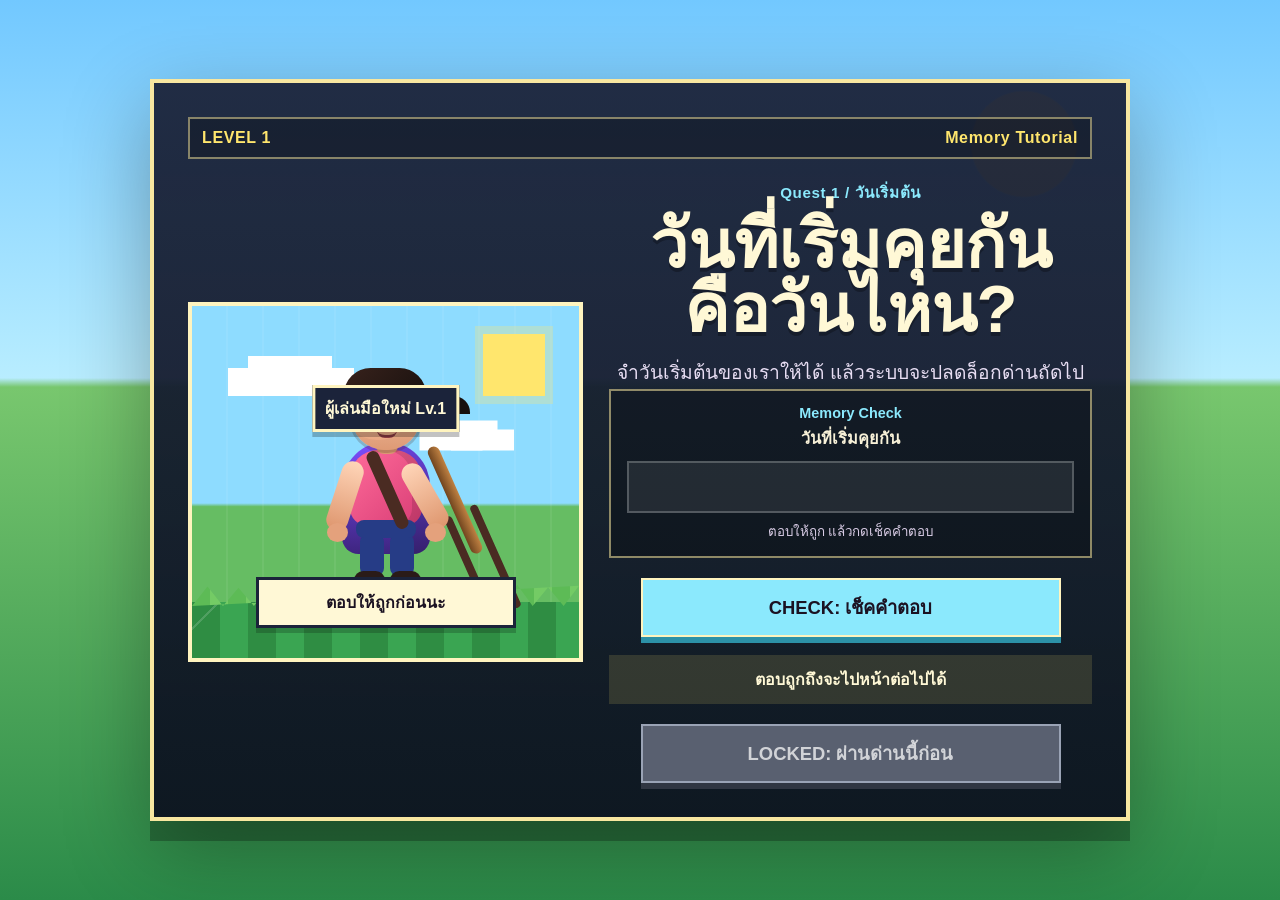
<file: index.html>
<!DOCTYPE html>
<html lang="th">
<head>
  <meta charset="UTF-8">
  <meta name="viewport" content="width=device-width, initial-scale=1.0">
  <title>Level 1</title>
  <link rel="stylesheet" href="./styles.css">
</head>
<body class="game-body meadow">
  <div class="hearts" id="hearts"></div>
  <main class="game-stage">
    <section class="game-panel tutorial-panel">
      <div class="hud-line">
        <span>LEVEL 1</span>
        <span>Memory Tutorial</span>
      </div>
      <div class="level-layout">
        <div class="pixel-scene meadow-scene">
          <div class="sun"></div>
          <div class="cloud c1"></div>
          <div class="cloud c2"></div>
          <div class="hero-name">ผู้เล่นมือใหม่ Lv.1</div>
          <button class="real-hero" type="button" aria-label="ตัวละครผู้เล่น">
            <span class="hero-cape"></span><span class="hero-neck"></span><span class="hero-face"></span><span class="hero-hair"></span><span class="hero-ear left"></span><span class="hero-ear right"></span><span class="hero-eye left"></span><span class="hero-eye right"></span><span class="hero-brow left"></span><span class="hero-brow right"></span><span class="hero-nose"></span><span class="hero-mouth"></span><span class="hero-blush left"></span><span class="hero-blush right"></span><span class="hero-shirt"></span><span class="hero-strap"></span><span class="hero-arm left"></span><span class="hero-arm right"></span><span class="hero-hand left"></span><span class="hero-hand right"></span><span class="hero-pants"></span><span class="hero-leg left"></span><span class="hero-leg right"></span><span class="hero-boot left"></span><span class="hero-boot right"></span><span class="hero-sword"></span><span class="hero-spark one"></span><span class="hero-spark two"></span>
          </button>
          <div class="hero-shadow"></div>
          <div class="speech-bubble">ตอบให้ถูกก่อนนะ</div>
        </div>
        <div class="game-copy">
          <p class="eyebrow">Quest 1 / วันเริ่มต้น</p>
          <h1 class="title">วันที่เริ่มคุยกันคือวันไหน?</h1>
          <p class="subtitle">จำวันเริ่มต้นของเราให้ได้ แล้วระบบจะปลดล็อกด่านถัดไป</p>
          <label class="quiz-card single-quiz" data-answer="25/04/2569|25/04/69|25/4/2569|25/4/69">
            <span>Memory Check</span>
            <strong>วันที่เริ่มคุยกัน</strong>
            <input class="quiz-input" id="levelAnswer" type="text" placeholder="">
            <small class="quiz-feedback" id="levelFeedback">ตอบให้ถูก แล้วกดเช็คคำตอบ</small>
          </label>
          <button class="game-next big-next check-quiz" id="checkAnswer" type="button">CHECK: เช็คคำตอบ</button>
          <p class="game-caption" id="missionStatus">ตอบถูกถึงจะไปหน้าต่อไปได้</p>
          <a class="game-next big-next locked" id="nextLink" href="./page2.html" aria-disabled="true">LOCKED: ผ่านด่านนี้ก่อน</a>
        </div>
      </div>
    </section>
  </main>
  <script src="./script.js"></script>
</body>
</html>
</file>
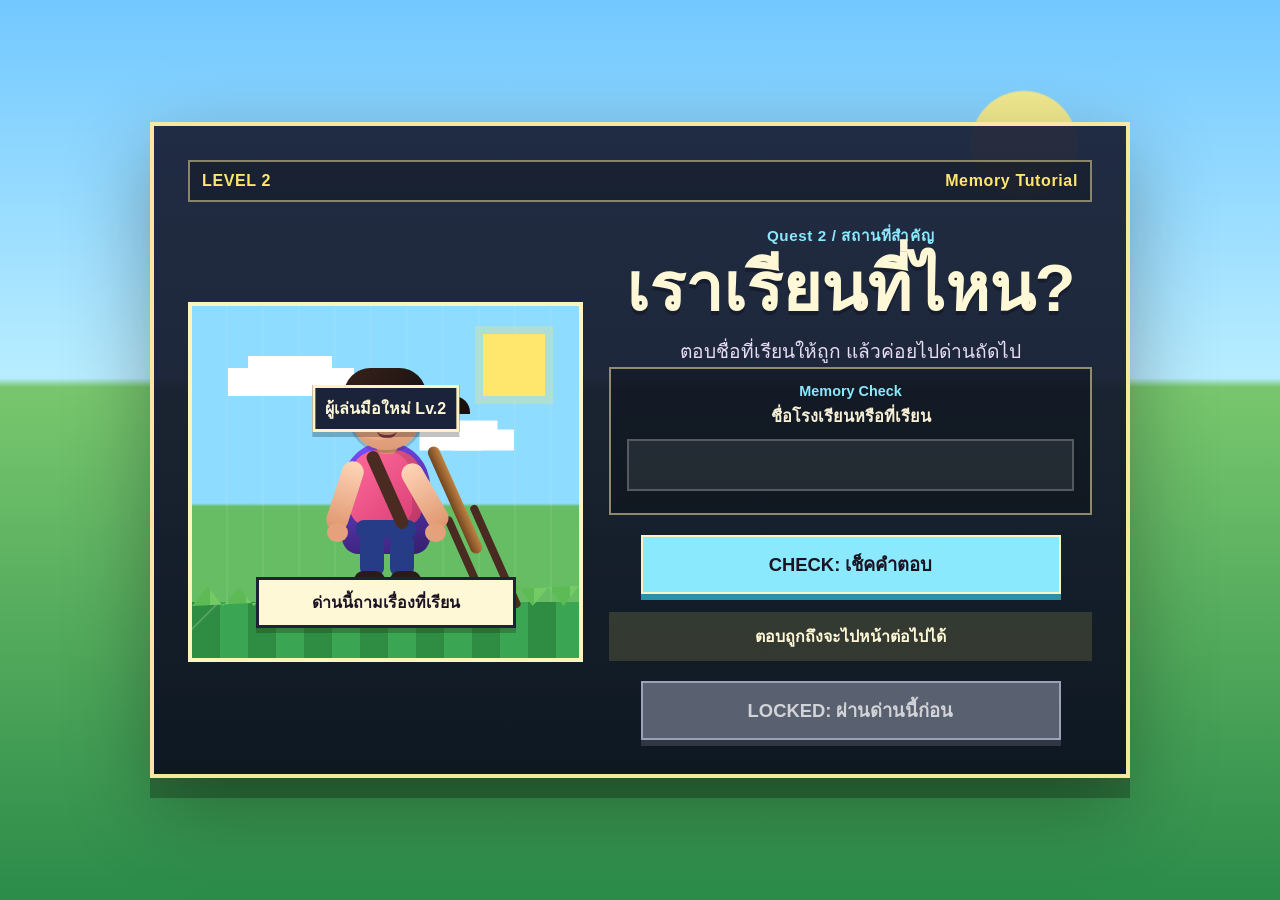
<file: page2.html>
<!DOCTYPE html>
<html lang="th">
<head>
  <meta charset="UTF-8">
  <meta name="viewport" content="width=device-width, initial-scale=1.0">
  <title>Level 2</title>
  <link rel="stylesheet" href="./styles.css">
</head>
<body class="game-body meadow">
  <div class="hearts" id="hearts"></div>
  <main class="game-stage">
    <section class="game-panel tutorial-panel">
      <div class="hud-line">
        <span>LEVEL 2</span>
        <span>Memory Tutorial</span>
      </div>
      <div class="level-layout">
        <div class="pixel-scene meadow-scene">
          <div class="sun"></div>
          <div class="cloud c1"></div>
          <div class="cloud c2"></div>
          <div class="hero-name">ผู้เล่นมือใหม่ Lv.2</div>
          <button class="real-hero" type="button" aria-label="ตัวละครผู้เล่น">
            <span class="hero-cape"></span><span class="hero-neck"></span><span class="hero-face"></span><span class="hero-hair"></span><span class="hero-ear left"></span><span class="hero-ear right"></span><span class="hero-eye left"></span><span class="hero-eye right"></span><span class="hero-brow left"></span><span class="hero-brow right"></span><span class="hero-nose"></span><span class="hero-mouth"></span><span class="hero-blush left"></span><span class="hero-blush right"></span><span class="hero-shirt"></span><span class="hero-strap"></span><span class="hero-arm left"></span><span class="hero-arm right"></span><span class="hero-hand left"></span><span class="hero-hand right"></span><span class="hero-pants"></span><span class="hero-leg left"></span><span class="hero-leg right"></span><span class="hero-boot left"></span><span class="hero-boot right"></span><span class="hero-sword"></span><span class="hero-spark one"></span><span class="hero-spark two"></span>
          </button>
          <div class="hero-shadow"></div>
          <div class="speech-bubble">ด่านนี้ถามเรื่องที่เรียน</div>
        </div>
        <div class="game-copy">
          <p class="eyebrow">Quest 2 / สถานที่สำคัญ</p>
          <h1 class="title">เราเรียนที่ไหน?</h1>
          <p class="subtitle">ตอบชื่อที่เรียนให้ถูก แล้วค่อยไปด่านถัดไป</p>
          <label class="quiz-card single-quiz" data-answer="มารีย์วิทยา|โรงเรียนมารีย์วิทยา|mariewittaya|marie">
            <span>Memory Check</span>
            <strong>ชื่อโรงเรียนหรือที่เรียน</strong>
            <input class="quiz-input" id="levelAnswer" type="text" placeholder="">
            <small class="quiz-feedback" id="levelFeedback"></small>
          </label>
          <button class="game-next big-next check-quiz" id="checkAnswer" type="button">CHECK: เช็คคำตอบ</button>
          <p class="game-caption" id="missionStatus">ตอบถูกถึงจะไปหน้าต่อไปได้</p>
          <a class="game-next big-next locked" id="nextLink" href="./page3.html" aria-disabled="true">LOCKED: ผ่านด่านนี้ก่อน</a>
        </div>
      </div>
    </section>
  </main>
  <script src="./quiz-level.js"></script>
</body>
</html>
</file>
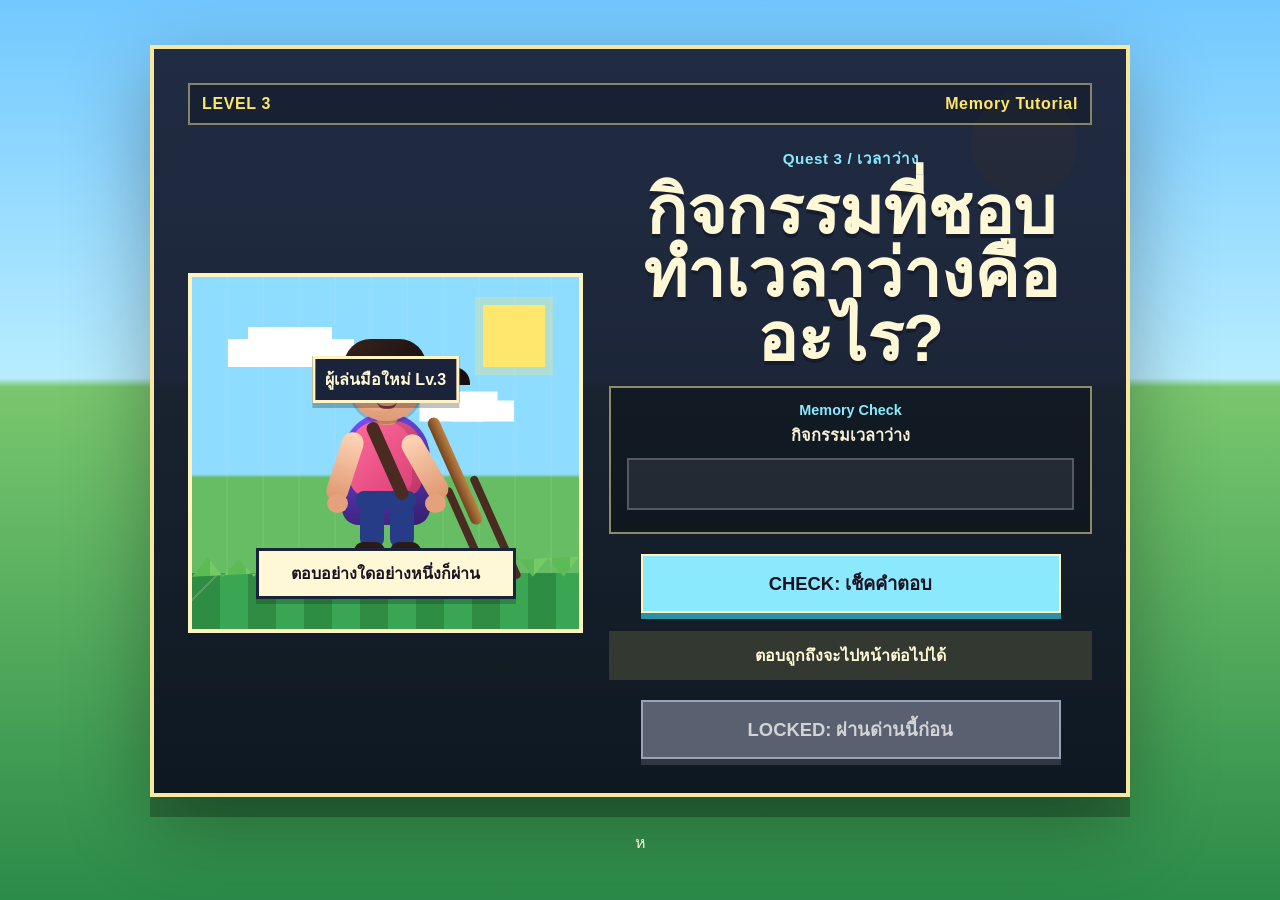
<file: page3.html>
<!DOCTYPE html>
<html lang="th">
<head>
  <meta charset="UTF-8">
  <meta name="viewport" content="width=device-width, initial-scale=1.0">
  <title>Level 3</title>
  <link rel="stylesheet" href="./styles.css">
</head>
<body class="game-body meadow">
  <div class="hearts" id="hearts"></div>
  <main class="game-stage">
    <section class="game-panel tutorial-panel">
      <div class="hud-line">
        <span>LEVEL 3</span>
        <span>Memory Tutorial</span>
      </div>
      <div class="level-layout">
        <div class="pixel-scene meadow-scene">
          <div class="sun"></div>
          <div class="cloud c1"></div>
          <div class="cloud c2"></div>
          <div class="hero-name">ผู้เล่นมือใหม่ Lv.3</div>
          <button class="real-hero" type="button" aria-label="ตัวละครผู้เล่น">
            <span class="hero-cape"></span><span class="hero-neck"></span><span class="hero-face"></span><span class="hero-hair"></span><span class="hero-ear left"></span><span class="hero-ear right"></span><span class="hero-eye left"></span><span class="hero-eye right"></span><span class="hero-brow left"></span><span class="hero-brow right"></span><span class="hero-nose"></span><span class="hero-mouth"></span><span class="hero-blush left"></span><span class="hero-blush right"></span><span class="hero-shirt"></span><span class="hero-strap"></span><span class="hero-arm left"></span><span class="hero-arm right"></span><span class="hero-hand left"></span><span class="hero-hand right"></span><span class="hero-pants"></span><span class="hero-leg left"></span><span class="hero-leg right"></span><span class="hero-boot left"></span><span class="hero-boot right"></span><span class="hero-sword"></span><span class="hero-spark one"></span><span class="hero-spark two"></span>
          </button>
          <div class="hero-shadow"></div>
          <div class="speech-bubble">ตอบอย่างใดอย่างหนึ่งก็ผ่าน</div>
        </div>
        <div class="game-copy">
          <p class="eyebrow">Quest 3 / เวลาว่าง</p>
          <h1 class="title">กิจกรรมที่ชอบทำเวลาว่างคืออะไร?</h1>
          <p class="subtitle"></p>
          <label class="quiz-card single-quiz" data-answer="อ่านหนังสือ|เล่นเกม|อ่านหนังสือกับเล่นเกม|เล่นเกมกับอ่านหนังสือ|อ่านหนังสือเล่นเกม">
            <span>Memory Check</span>
            <strong>กิจกรรมเวลาว่าง</strong>
            <input class="quiz-input" id="levelAnswer" type="text" placeholder="">
            <small class="quiz-feedback" id="levelFeedback"></small>
          </label>
          <button class="game-next big-next check-quiz" id="checkAnswer" type="button">CHECK: เช็คคำตอบ</button>
          <p class="game-caption" id="missionStatus">ตอบถูกถึงจะไปหน้าต่อไปได้</p>
          <a class="game-next big-next locked" id="nextLink" href="./page4.html" aria-disabled="true">LOCKED: ผ่านด่านนี้ก่อน</a>
        </div>
      </div>
    </section>ห
  </main>
  <script src="./quiz-level.js"></script>
</body>
</html>
</file>
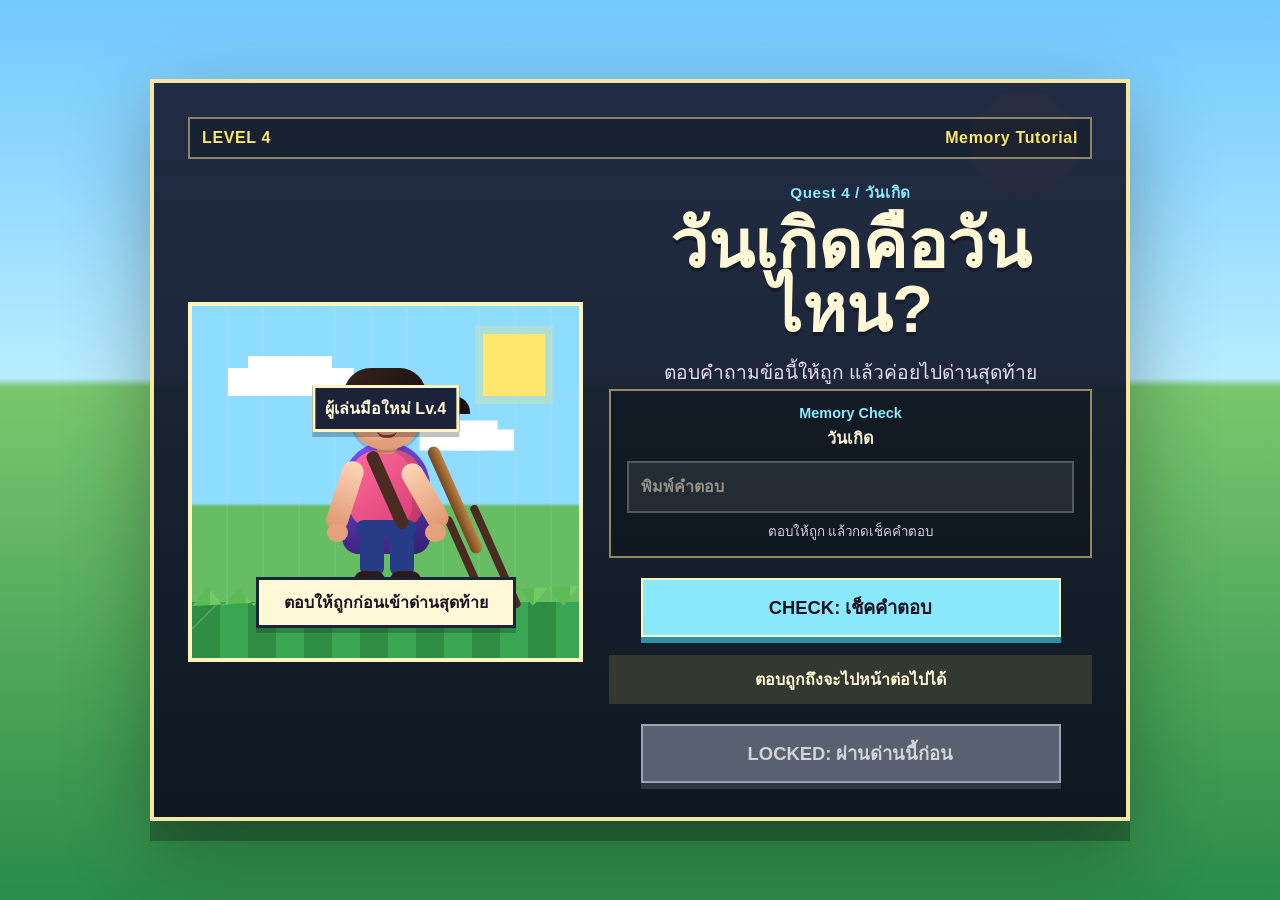
<file: page4.html>
<!DOCTYPE html>
<html lang="th">
<head>
  <meta charset="UTF-8">
  <meta name="viewport" content="width=device-width, initial-scale=1.0">
  <title>Level 4</title>
  <link rel="stylesheet" href="./styles.css">
</head>
<body class="game-body meadow">
  <div class="hearts" id="hearts"></div>
  <main class="game-stage">
    <section class="game-panel tutorial-panel">
      <div class="hud-line">
        <span>LEVEL 4</span>
        <span>Memory Tutorial</span>
      </div>
      <div class="level-layout">
        <div class="pixel-scene meadow-scene">
          <div class="sun"></div>
          <div class="cloud c1"></div>
          <div class="cloud c2"></div>
          <div class="hero-name">ผู้เล่นมือใหม่ Lv.4</div>
          <button class="real-hero" type="button" aria-label="ตัวละครผู้เล่น">
            <span class="hero-cape"></span><span class="hero-neck"></span><span class="hero-face"></span><span class="hero-hair"></span><span class="hero-ear left"></span><span class="hero-ear right"></span><span class="hero-eye left"></span><span class="hero-eye right"></span><span class="hero-brow left"></span><span class="hero-brow right"></span><span class="hero-nose"></span><span class="hero-mouth"></span><span class="hero-blush left"></span><span class="hero-blush right"></span><span class="hero-shirt"></span><span class="hero-strap"></span><span class="hero-arm left"></span><span class="hero-arm right"></span><span class="hero-hand left"></span><span class="hero-hand right"></span><span class="hero-pants"></span><span class="hero-leg left"></span><span class="hero-leg right"></span><span class="hero-boot left"></span><span class="hero-boot right"></span><span class="hero-sword"></span><span class="hero-spark one"></span><span class="hero-spark two"></span>
          </button>
          <div class="hero-shadow"></div>
          <div class="speech-bubble">ตอบให้ถูกก่อนเข้าด่านสุดท้าย</div>
        </div>
        <div class="game-copy">
          <p class="eyebrow">Quest 4 / วันเกิด</p>
          <h1 class="title">วันเกิดคือวันไหน?</h1>
          <p class="subtitle">ตอบคำถามข้อนี้ให้ถูก แล้วค่อยไปด่านสุดท้าย</p>
          <label class="quiz-card single-quiz" data-answer="11/08/2551|11/08/51|11/8/2551|11/8/51|11/08/2008|11/8/2008|11 08 2551|11 8 2551">
            <span>Memory Check</span>
            <strong>วันเกิด</strong>
            <input class="quiz-input" id="levelAnswer" type="text" placeholder="พิมพ์คำตอบ">
            <small class="quiz-feedback" id="levelFeedback">ตอบให้ถูก แล้วกดเช็คคำตอบ</small>
          </label>
          <button class="game-next big-next check-quiz" id="checkAnswer" type="button">CHECK: เช็คคำตอบ</button>
          <p class="game-caption" id="missionStatus">ตอบถูกถึงจะไปหน้าต่อไปได้</p>
          <a class="game-next big-next locked" id="nextLink" href="./page5.html" aria-disabled="true">LOCKED: ผ่านด่านนี้ก่อน</a>
        </div>
      </div>
    </section>
  </main>
  <script src="./quiz-level.js"></script>
</body>
</html>
</file>
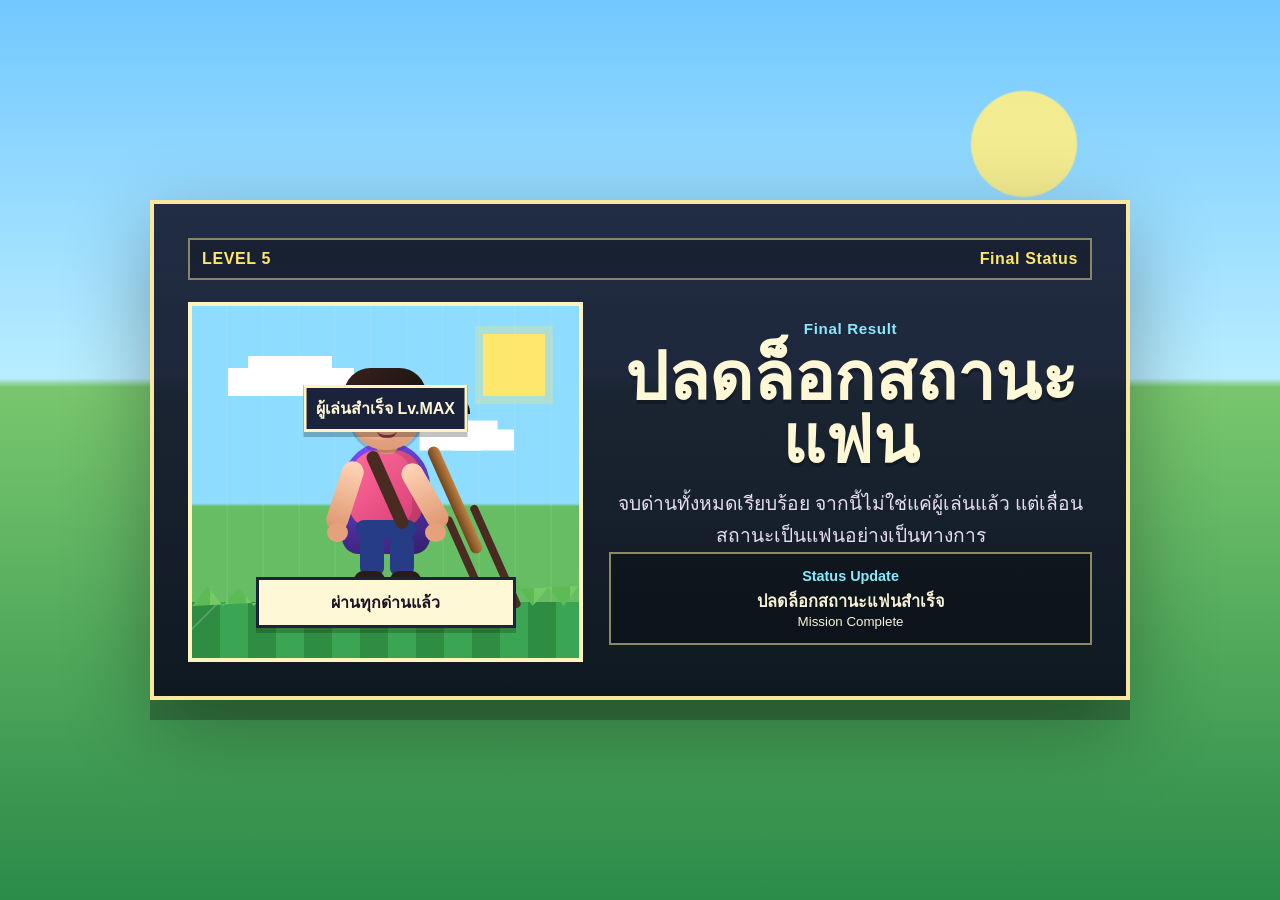
<file: page5.html>
<!DOCTYPE html>
<html lang="th">
<head>
  <meta charset="UTF-8">
  <meta name="viewport" content="width=device-width, initial-scale=1.0">
  <title>Level 5</title>
  <link rel="stylesheet" href="./styles.css">
</head>
<body class="game-body meadow">
  <div class="hearts" id="hearts"></div>
  <main class="game-stage">
    <section class="game-panel tutorial-panel">
      <div class="hud-line">
        <span>LEVEL 5</span>
        <span>Final Status</span>
      </div>
      <div class="level-layout">
        <div class="pixel-scene meadow-scene">
          <div class="sun"></div>
          <div class="cloud c1"></div>
          <div class="cloud c2"></div>
          <div class="hero-name">ผู้เล่นสำเร็จ Lv.MAX</div>
          <button class="real-hero" type="button" aria-label="ตัวละครผู้เล่น">
            <span class="hero-cape"></span><span class="hero-neck"></span><span class="hero-face"></span><span class="hero-hair"></span><span class="hero-ear left"></span><span class="hero-ear right"></span><span class="hero-eye left"></span><span class="hero-eye right"></span><span class="hero-brow left"></span><span class="hero-brow right"></span><span class="hero-nose"></span><span class="hero-mouth"></span><span class="hero-blush left"></span><span class="hero-blush right"></span><span class="hero-shirt"></span><span class="hero-strap"></span><span class="hero-arm left"></span><span class="hero-arm right"></span><span class="hero-hand left"></span><span class="hero-hand right"></span><span class="hero-pants"></span><span class="hero-leg left"></span><span class="hero-leg right"></span><span class="hero-boot left"></span><span class="hero-boot right"></span><span class="hero-sword"></span><span class="hero-spark one"></span><span class="hero-spark two"></span>
          </button>
          <div class="hero-shadow"></div>
          <div class="speech-bubble">ผ่านทุกด่านแล้ว</div>
        </div>
        <div class="game-copy">
          <p class="eyebrow">Final Result</p>
          <h1 class="title">ปลดล็อกสถานะแฟน</h1>
          <p class="subtitle">จบด่านทั้งหมดเรียบร้อย จากนี้ไม่ใช่แค่ผู้เล่นแล้ว แต่เลื่อนสถานะเป็นแฟนอย่างเป็นทางการ</p>
          <div class="quiz-card final-status-card">
            <span>Status Update</span>
            <strong>ปลดล็อกสถานะแฟนสำเร็จ</strong>
            <small>Mission Complete</small>
          </div>
        </div>
      </div>
    </section>
  </main>
  <script src="./end-page.js"></script>
</body>
</html>
</file>
<file: styles.css>
﻿:root {
  --bg-top: #ffe4ec;
  --bg-bottom: #f7c4d5;
  --panel: rgba(255, 252, 246, 0.86);
  --panel-border: rgba(255, 255, 255, 0.75);
  --text: #3f2130;
  --muted: #7f5064;
  --yes: #ff4f87;
  --no: #ffffff;
  --no-text: #8c5970;
}

* {
  box-sizing: border-box;
}

html, body {
  margin: 0;
  min-height: 100%;
}




body {
  position: relative;
  overflow: hidden;
  font-family: "Comic Sans MS", "Trebuchet MS", "Segoe UI", sans-serif;
  color: var(--text);
  background:
    radial-gradient(circle at 15% 20%, rgba(255, 255, 255, 0.5) 0, rgba(255, 255, 255, 0.08) 20%, transparent 21%),
    radial-gradient(circle at 85% 30%, rgba(255, 255, 255, 0.45) 0, rgba(255, 255, 255, 0.08) 16%, transparent 17%),
    radial-gradient(circle at 30% 80%, rgba(255, 255, 255, 0.35) 0, rgba(255, 255, 255, 0.07) 18%, transparent 19%),
    linear-gradient(180deg, var(--bg-top), var(--bg-bottom));
}



.matrix-bg {
  position: fixed;
  inset: 0;
  z-index: 0;
  width: 100%;
  height: 100%;
  background: #0b0014;
  pointer-events: none;
}
.stage {
  position: relative;
  min-height: 100vh;
  display: grid;
  place-items: center;
  padding: 24px;
}

.card {
  position: relative;
  z-index: 2;
  width: min(92vw, 760px);
  padding: 32px 28px 30px;
  border: 1px solid var(--panel-border);
  border-radius: 20px 26px 22px 18px;
  background: var(--panel);
  box-shadow: 0 24px 60px rgba(122, 54, 83, 0.18);
  backdrop-filter: blur(10px);
  text-align: center;
  transform: rotate(-0.35deg);
}

.card::before {
  content: "";
  position: absolute;
  top: -14px;
  left: 50%;
  width: 118px;
  height: 28px;
  border-radius: 4px;
  background: rgba(255, 255, 255, 0.58);
  box-shadow: 0 6px 14px rgba(122, 54, 83, 0.1);
  transform: translateX(-50%) rotate(2deg);
}

.card::after {
  content: "ทำเองนะ :)";
  position: absolute;
  right: 18px;
  bottom: 14px;
  color: rgba(127, 80, 100, 0.48);
  font-size: 0.78rem;
  transform: rotate(-3deg);
}

.photo-frame {
  width: 168px;
  margin: 0 auto 22px;
  padding: 10px;
  border-radius: 18px;
  background: rgba(255, 255, 255, 0.78);
  box-shadow: 0 14px 30px rgba(96, 44, 64, 0.14);
  transform: rotate(-2deg);
}

.photo-frame img {
  display: block;
  width: 100%;
  aspect-ratio: 1 / 1;
  object-fit: cover;
  object-position: center 18%;
  border-radius: 14px;
}

.eyebrow {
  margin: 0 0 8px;
  font-size: 0.95rem;
  font-weight: 700;
  letter-spacing: 0.04em;
  text-transform: none;
  color: var(--muted);
}

.title {
  margin: 0;
  font-size: clamp(2.2rem, 6vw, 4.5rem);
  line-height: 0.95;
  letter-spacing: 0;
}

.subtitle {
  width: min(100%, 470px);
  margin: 16px auto 0;
  font-size: clamp(1rem, 2.4vw, 1.15rem);
  line-height: 1.65;
  color: var(--muted);
}

.button-row {
  display: flex;
  justify-content: center;
  gap: 20px;
  margin-top: 30px;
  flex-wrap: wrap;
}

.choice-btn {
  position: relative;
  min-width: 168px;
  padding: 16px 34px;
  border: 0;
  border-radius: 18px;
  font-size: 0.95rem;
  font-weight: 900;
  letter-spacing: 0.08em;
  text-transform: none;
  cursor: pointer;
  overflow: hidden;
  transition: transform 0.2s ease, box-shadow 0.2s ease, background 0.2s ease, color 0.2s ease;
}

.choice-btn:hover {
  transform: translateY(-2px) scale(1.02);
}

.choice-btn:active {
  transform: translateY(1px);
}

.choice-btn.yes {
  color: #fff;
  background: linear-gradient(135deg, #ff7aa8 0%, #ff4f87 48%, #ff2d72 100%);
  box-shadow: 0 16px 30px rgba(217, 58, 109, 0.35), inset 0 0 0 1px rgba(255, 255, 255, 0.35);
}

.choice-btn.no {
  color: #5b3646;
  background: linear-gradient(135deg, #ffffff 0%, #ffe9f1 100%);
  box-shadow: 0 12px 20px rgba(122, 54, 83, 0.14), inset 0 0 0 1px rgba(255, 255, 255, 0.9);
}

.choice-btn::after {
  content: "";
  position: absolute;
  top: -60%;
  left: -30%;
  width: 60%;
  height: 220%;
  background: linear-gradient(120deg, rgba(255, 255, 255, 0) 0%, rgba(255, 255, 255, 0.5) 50%, rgba(255, 255, 255, 0) 100%);
  transform: rotate(18deg);
  opacity: 0;
  transition: opacity 0.2s ease;
}

.choice-btn:hover::after {
  opacity: 1;
}

.note {
  margin-top: 18px;
  font-size: 0.95rem;
  color: var(--muted);
}

.love-letter {
  width: min(100%, 560px);
  margin: 22px auto 0;
  font-size: clamp(1rem, 2.5vw, 1.2rem);
  line-height: 1.8;
  color: #4a2a38;
}

.spotify-wrap {
  width: min(100%, 520px);
  margin: 24px auto 0;
  padding: 8px;
  border-radius: 24px;
  background: rgba(255, 255, 255, 0.72);
  box-shadow: 0 12px 20px rgba(122, 54, 83, 0.12);
}

.spotify-wrap iframe {
  display: block;
  border: 0;
  border-radius: 16px;
}

.music-status {
  margin-top: 14px;
  min-height: 24px;
  color: var(--muted);
  font-size: 0.95rem;
}

.gift-button {
  margin-top: 18px;
  padding: 15px 24px;
  border: 0;
  border-radius: 16px;
  color: white;
  background: linear-gradient(180deg, #ff9bbb, #ff5e8f);
  box-shadow: 0 14px 26px rgba(217, 58, 109, 0.26);
  font-size: 0.95rem;
  font-weight: 800;
  letter-spacing: 0.1em;
  cursor: pointer;
}

.gift-overlay.active {
  display: grid;
}

.gift-kicker {
  margin: 0;
  font-size: 0.95rem;
  letter-spacing: 0.16em;
  text-transform: uppercase;
  opacity: 0.86;
}

.gift-hint {
  margin: 0;
  font-size: 1rem;
}

.dna-heart-canvas {
  position: absolute;
  inset: 0;
  width: 100%;
  height: 100%;
  background: rgba(0, 0, 0, 0.2);
}

.gift-close {
  margin-top: 20px;
  padding: 13px 22px;
  border: 0;
  border-radius: 16px;
  background: white;
  color: #c52f67;
  font-weight: 800;
  letter-spacing: 0.08em;
  cursor: pointer;
}

.gift-close-floating {
  position: absolute;
  top: 24px;
  right: 24px;
  margin-top: 0;
  z-index: 2;
  background: rgba(255, 255, 255, 0.9);
}

.hearts {
  position: fixed;
  inset: 0;
  pointer-events: none;
  overflow: hidden;
  z-index: 1;
}

.heart {
  position: absolute;
  top: -12%;
  color: rgba(255, 79, 135, 0.88);
  text-shadow: 0 6px 18px rgba(255, 79, 135, 0.25);
  animation-name: fall;
  animation-timing-function: linear;
  animation-fill-mode: forwards;
}

.sparkle {
  position: absolute;
  width: 14px;
  height: 14px;
  border-radius: 4px;
  border: 1px solid rgba(91, 44, 63, 0.38);
  opacity: 0.6;
}

.sparkle.one {
  top: 8%;
  left: 14%;
}

.sparkle.two {
  top: 18%;
  right: 16%;
}

.sparkle.three {
  bottom: 14%;
  left: 18%;
}

.sparkle.four {
  bottom: 18%;
  right: 12%;
}

@keyframes fall {
  from {
    transform: translate3d(0, -10vh, 0) rotate(0deg);
    opacity: 0.92;
  }

  to {
    transform: translate3d(36px, 120vh, 0) rotate(360deg);
    opacity: 0.18;
  }
}

@keyframes pulse {
  0%, 100% {
    transform: scale(1);
  }

  50% {
    transform: scale(1.08);
  }
}

@media (max-width: 640px) {
  .card {
    padding: 26px 18px 24px;
    border-radius: 24px;
  }

  .photo-frame {
    width: 132px;
    margin-bottom: 18px;
  }

  }


@media (max-width: 640px) {
  }

@media (max-width: 640px) {
  }

.confirm-panel {
  margin-top: 18px;
  padding: 18px 16px;
  border-radius: 20px;
  background: rgba(255, 255, 255, 0.8);
  box-shadow: 0 12px 24px rgba(122, 54, 83, 0.16);
}

.confirm-title {
  margin: 0;
  font-size: clamp(1.5rem, 4vw, 2rem);
  font-weight: 900;
}

.confirm-text {
  margin: 8px 0 16px;
  color: var(--muted);
}

.confirm-panel .gift-button {
  display: inline-block;
  text-decoration: none;
}

.dark-bg {
  background: #000;
  color: #f5dbe6;
}

.dark-bg .card {
  background: rgba(20, 8, 14, 0.88);
  border-color: rgba(255, 255, 255, 0.12);
  color: #f7e6ee;
}

.dark-bg .eyebrow,
.dark-bg .subtitle,
.dark-bg .music-status {
  color: #f1b8cf;
}

.dark-bg .photo-frame,
.dark-bg .spotify-wrap {
  background: rgba(255, 255, 255, 0.08);
}


.gift-panel {
  width: min(92vw, 720px);
  padding: 34px 24px;
  border-radius: 34px;
  text-align: center;
  color: white;
  background: linear-gradient(180deg, rgba(255, 124, 166, 0.92), rgba(179, 37, 87, 0.92));
  box-shadow: 0 24px 50px rgba(0, 0, 0, 0.28);
}

.countdown-rain {
  position: absolute;
  inset: -40% 0 0 0;
  background-image:
    linear-gradient(0deg, rgba(255, 77, 135, 0.25) 0%, rgba(255, 77, 135, 0.02) 70%),
    repeating-linear-gradient(90deg,
      rgba(255, 77, 135, 0.9) 0 2px,
      rgba(255, 77, 135, 0.0) 2px 6px
    );
  background-size: 100% 100%, 36px 100%;
  opacity: 0.85;
  animation: rainFall 6s linear infinite;
  filter: drop-shadow(0 0 12px rgba(255, 77, 135, 0.4));
}

.countdown-rain::after {
  content: "";
  position: absolute;
  inset: 0;
  background-image: repeating-linear-gradient(90deg,
    rgba(255, 126, 170, 0.7) 0 1px,
    rgba(255, 126, 170, 0.0) 1px 5px
  );
  background-size: 22px 100%;
  opacity: 0.6;
  animation: rainFall 4.5s linear infinite;
  transform: translateY(-20%);
}

.countdown-content {
  position: relative;
  z-index: 1;
  height: 100%;
  display: grid;
  place-items: center;
  text-align: center;
  color: #ff7aa8;
}

.countdown-content .gift-kicker {
  letter-spacing: 0.3em;
  color: rgba(255, 122, 168, 0.8);
}

.count-number {
  margin-top: 12px;
  font-size: clamp(6rem, 30vw, 16rem);
  font-weight: 900;
  line-height: 1;
  color: #ff8bb3;
  text-shadow: 0 0 24px rgba(255, 77, 135, 0.6), 0 0 60px rgba(255, 77, 135, 0.4);
}

@keyframes rainFall {
  from { transform: translateY(-15%); }
  to { transform: translateY(25%); }
}

.countdown-rain {
  display: none;
}

.countdown-content {
  position: static;
  height: auto;
  display: block;
  color: inherit;
}

.count-number {
  margin: 14px 0;
  font-size: clamp(5rem, 20vw, 8rem);
  font-weight: 900;
  line-height: 1;
  color: #fff;
  text-shadow: none;
}

.gift-overlay .countdown-panel .gift-kicker, .countdown-panel .count-number, .countdown-panel .gift-hint { text-align: center; }


.gift-overlay {
  position: fixed;
  inset: 0;
  z-index: 20;
  display: none;
  place-items: center;
  padding: 0;
  background: rgba(0, 0, 0, 0.35);
  backdrop-filter: blur(6px);
}

.gift-overlay.active {
  display: grid;
}

.countdown-panel {
  position: fixed;
  inset: 0;
  width: 100vw;
  height: 100vh;
  border-radius: 0;
  padding: 0;
  display: grid;
  place-items: center;
  text-align: center;
  background: linear-gradient(180deg, rgba(255, 124, 166, 0.92), rgba(179, 37, 87, 0.92));
}

.countdown-panel .gift-kicker,
.countdown-panel .count-number,
.countdown-panel .gift-hint {
  text-align: center;
}

.reveal-panel {
  position: fixed;
  inset: 0;
  width: 100vw;
  height: 100vh;
  border-radius: 0;
  padding: 0;
  overflow: hidden;
  background: #000;
}

body { overscroll-behavior-y: contain; }
.stage { min-height: auto; }
@media (max-width: 768px) { body { overflow-y: auto; } }


/* Responsive sizing tweaks */
.card { width: min(92vw, 760px); }
.photo-frame { width: clamp(110px, 26vw, 180px); }
.title { font-size: clamp(2rem, 6vw, 4.2rem); }
.subtitle { font-size: clamp(0.95rem, 3.2vw, 1.2rem); }
.love-letter { font-size: clamp(0.95rem, 3.4vw, 1.15rem); }
.choice-btn, .gift-button { font-size: clamp(0.85rem, 2.4vw, 1rem); }
.spotify-wrap { width: min(92vw, 520px); }
@media (max-width: 480px) {
  .card { padding: 22px 16px; border-radius: 22px; }
  .photo-frame { margin-bottom: 16px; }
  .button-row { gap: 12px; }
}


/* Smaller gift button */
.gift-button { padding: 12px 20px; font-size: clamp(0.8rem, 2.2vw, 0.95rem); letter-spacing: 0.08em; }


/* Smaller countdown gift panel */
.countdown-panel { padding: 20px; }
.count-number { font-size: clamp(3.5rem, 16vw, 6rem); }
.gift-kicker { font-size: 0.85rem; letter-spacing: 0.18em; }
.gift-hint { font-size: 0.9rem; }

/* Final page flow polish */
body {
  min-height: 100vh;
  min-height: 100svh;
}

.stage {
  min-height: 100vh;
  min-height: 100svh;
}

.title {
  letter-spacing: 0;
}

.gift-button {
  display: inline-block;
  text-decoration: none;
  transition: transform 0.2s ease, box-shadow 0.2s ease;
}

.gift-button:hover {
  transform: translateY(-2px);
  box-shadow: 0 18px 32px rgba(217, 58, 109, 0.3);
}

.calendar-card {
  width: min(100%, 560px);
  margin: 24px auto 4px;
  display: grid;
  gap: 14px;
}

.calendar-item {
  padding: 18px;
  border-radius: 16px 20px 18px 14px;
  background: rgba(255, 255, 255, 0.76);
  box-shadow: 0 12px 24px rgba(122, 54, 83, 0.12);
  text-align: left;
}

.calendar-date,
.calendar-note,
.calendar-editor-label {
  display: block;
}

.calendar-date {
  color: var(--muted);
  font-weight: 800;
  font-size: 0.9rem;
}

.calendar-note {
  margin-top: 6px;
  font-size: 1.25rem;
  font-weight: 900;
}

.calendar-editor {
  display: grid;
  gap: 8px;
  margin-top: 14px;
}

.calendar-editor-label,
.calendar-save-note {
  color: var(--muted);
  font-size: 0.9rem;
}

.calendar-input {
  width: 100%;
  min-height: 46px;
  padding: 0 14px;
  border: 1px solid rgba(127, 80, 100, 0.22);
  border-radius: 12px;
  color: var(--text);
  background: #fff;
  font: inherit;
  outline: none;
}

.calendar-input:focus {
  border-color: rgba(255, 79, 135, 0.72);
  box-shadow: 0 0 0 4px rgba(255, 79, 135, 0.13);
}

.calendar-save-note {
  margin: 10px 0 0;
}

.memory-card {
  width: min(94vw, 860px);
}

.memory-grid {
  width: min(100%, 720px);
  margin: 24px auto 0;
  display: grid;
  grid-template-columns: repeat(2, minmax(0, 1fr));
  gap: 14px;
}

.memory-tile {
  min-height: 150px;
  padding: 18px;
  border: 1px solid rgba(255, 255, 255, 0.82);
  border-radius: 15px 19px 17px 13px;
  color: var(--text);
  background: rgba(255, 255, 255, 0.72);
  box-shadow: 0 12px 24px rgba(122, 54, 83, 0.12);
  cursor: pointer;
  text-align: left;
  transition: transform 0.2s ease, background 0.2s ease, box-shadow 0.2s ease;
}

.memory-tile:nth-child(1) {
  transform: rotate(-1.2deg);
}

.memory-tile:nth-child(2) {
  transform: rotate(0.9deg);
}

.memory-tile:nth-child(3) {
  transform: rotate(0.7deg);
}

.memory-tile:nth-child(4) {
  transform: rotate(-0.8deg);
}

.memory-tile:hover,
.memory-tile.active {
  transform: translateY(-3px) rotate(0deg);
  background: #fff;
  box-shadow: 0 18px 32px rgba(122, 54, 83, 0.18);
}

.memory-icon {
  display: grid;
  place-items: center;
  width: 42px;
  height: 42px;
  margin-bottom: 12px;
  border-radius: 10px;
  color: #fff;
  background: linear-gradient(135deg, #ff7aa8, #ff4f87);
  font-weight: 900;
}

.memory-tile strong,
.memory-tile small {
  display: block;
}

.memory-tile strong {
  font-size: 1.05rem;
}

.memory-tile small {
  margin-top: 8px;
  color: var(--muted);
  font-size: 0.92rem;
  line-height: 1.55;
}

.memory-reveal {
  width: min(100%, 620px);
  min-height: 54px;
  margin: 18px auto 0;
  padding: 14px 16px;
  border-radius: 14px 18px 16px 13px;
  color: #6b3d51;
  background: rgba(255, 255, 255, 0.62);
  line-height: 1.6;
}

@media (max-width: 640px) {
  body {
    overflow-y: auto;
  }

  .memory-grid {
    grid-template-columns: 1fr;
  }

  .memory-tile {
    min-height: 130px;
  }
}

/* Page 5: grand finale */
.finale-body {
  background:
    radial-gradient(circle at 18% 20%, rgba(255, 255, 255, 0.42), transparent 18%),
    radial-gradient(circle at 82% 18%, rgba(255, 215, 102, 0.3), transparent 20%),
    linear-gradient(180deg, #ffe4ec 0%, #f6c0d1 100%);
}

.finale-card {
  overflow: hidden;
}

.finale-card::after {
  content: "อันนี้แอบทำจริงจัง";
}

.finale-open {
  position: relative;
  isolation: isolate;
  padding: 15px 24px;
  color: #381626;
  background: linear-gradient(135deg, #fff8c9, #ffb3cf 46%, #c6f4ff);
  box-shadow: 0 18px 34px rgba(189, 67, 116, 0.28);
}

.finale-open::before {
  content: "";
  position: absolute;
  inset: -80% -30%;
  z-index: -1;
  background: linear-gradient(90deg, transparent, rgba(255, 255, 255, 0.8), transparent);
  transform: rotate(16deg);
  animation: finaleButtonShine 2.4s ease-in-out infinite;
}

.finale-overlay {
  position: fixed;
  inset: 0;
  z-index: 40;
  display: none;
  overflow: hidden;
  place-items: center;
  color: #fff;
  background:
    radial-gradient(circle at 50% 34%, rgba(255, 214, 102, 0.3), transparent 18%),
    radial-gradient(circle at 20% 72%, rgba(155, 246, 255, 0.22), transparent 24%),
    radial-gradient(circle at 82% 68%, rgba(255, 107, 154, 0.26), transparent 24%),
    linear-gradient(180deg, #16051f 0%, #310c3a 48%, #120415 100%);
}

.finale-overlay.active {
  display: grid;
}

.firework-canvas,
.finale-stars,
.finale-glow {
  position: absolute;
  inset: 0;
}

.firework-canvas {
  z-index: 1;
}

.finale-stars {
  z-index: 0;
}

.finale-star {
  position: absolute;
  width: 3px;
  height: 3px;
  border-radius: 50%;
  background: #fff;
  box-shadow: 0 0 12px #fff;
  animation: twinkle 1.8s ease-in-out infinite;
}

.finale-glow {
  z-index: 0;
  pointer-events: none;
  filter: blur(2px);
}

.finale-glow::before,
.finale-glow::after {
  content: "";
  position: absolute;
  border-radius: 999px;
}

.finale-glow.one::before {
  width: 54vw;
  height: 54vw;
  left: -16vw;
  top: -18vw;
  background: rgba(255, 107, 154, 0.18);
}

.finale-glow.two::before {
  width: 48vw;
  height: 48vw;
  right: -14vw;
  bottom: -16vw;
  background: rgba(155, 246, 255, 0.14);
}

.finale-glow.three::before {
  width: 34vw;
  height: 34vw;
  left: 36vw;
  bottom: 8vh;
  background: rgba(255, 209, 102, 0.12);
}

.finale-countdown {
  position: relative;
  z-index: 3;
  display: grid;
  place-items: center;
  width: min(86vw, 440px);
  aspect-ratio: 1 / 1;
  border: 1px solid rgba(255, 255, 255, 0.24);
  border-radius: 50%;
  background: rgba(255, 255, 255, 0.08);
  box-shadow:
    0 0 60px rgba(255, 107, 154, 0.32),
    inset 0 0 80px rgba(255, 255, 255, 0.08);
  backdrop-filter: blur(10px);
  text-align: center;
  animation: countdownPulse 0.9s ease-in-out infinite;
}

.finale-countdown p {
  margin: 0;
  color: rgba(255, 255, 255, 0.78);
  font-size: clamp(1rem, 3vw, 1.3rem);
}

.finale-countdown strong {
  display: block;
  margin-top: 8px;
  font-size: clamp(6rem, 22vw, 12rem);
  line-height: 0.78;
  text-shadow: 0 0 34px rgba(255, 209, 102, 0.72);
}

.finale-reveal {
  position: relative;
  z-index: 3;
  width: min(92vw, 900px);
  padding: clamp(28px, 5vw, 54px);
  border: 1px solid rgba(255, 255, 255, 0.22);
  border-radius: 26px 34px 30px 24px;
  background: linear-gradient(180deg, rgba(255, 255, 255, 0.16), rgba(255, 255, 255, 0.08));
  box-shadow: 0 30px 100px rgba(0, 0, 0, 0.34);
  backdrop-filter: blur(14px);
  text-align: center;
  transform: translateY(24px) scale(0.96);
  opacity: 0;
}

.finale-reveal.show {
  animation: revealRise 0.8s ease forwards;
}

.finale-kicker {
  margin: 0 0 10px;
  color: #ffe8a3;
  font-weight: 800;
  letter-spacing: 0.08em;
}

.finale-reveal h2 {
  margin: 0;
  color: #fff;
  font-size: clamp(3.6rem, 12vw, 8.5rem);
  line-height: 0.9;
  text-shadow:
    0 0 22px rgba(255, 107, 154, 0.7),
    0 0 70px rgba(255, 209, 102, 0.34);
}

.finale-line {
  width: min(100%, 660px);
  margin: 22px auto 0;
  color: rgba(255, 255, 255, 0.86);
  font-size: clamp(1rem, 3vw, 1.25rem);
  line-height: 1.75;
}

.promise-row {
  width: min(100%, 760px);
  margin: 28px auto 0;
  display: grid;
  grid-template-columns: repeat(3, minmax(0, 1fr));
  gap: 12px;
}

.promise-row span {
  min-height: 76px;
  display: grid;
  place-items: center;
  padding: 14px;
  border: 1px solid rgba(255, 255, 255, 0.18);
  border-radius: 16px 20px 18px 14px;
  background: rgba(255, 255, 255, 0.12);
  color: #fff7fb;
  font-weight: 800;
  box-shadow: 0 12px 30px rgba(0, 0, 0, 0.18);
}

.finale-close {
  margin-top: 28px;
  color: #3a1224;
  background: #fff;
}

@keyframes finaleButtonShine {
  0%, 45% {
    transform: translateX(-90%) rotate(16deg);
  }

  100% {
    transform: translateX(150%) rotate(16deg);
  }
}

@keyframes twinkle {
  0%, 100% {
    opacity: 0.35;
  }

  50% {
    opacity: 1;
  }
}

@keyframes countdownPulse {
  0%, 100% {
    transform: scale(1);
  }

  50% {
    transform: scale(1.04);
  }
}

@keyframes revealRise {
  to {
    opacity: 1;
    transform: translateY(0) scale(1);
  }
}

@media (max-width: 640px) {
  .finale-reveal {
    border-radius: 20px;
  }

  .promise-row {
    grid-template-columns: 1fr;
  }

  .promise-row span {
    min-height: 56px;
  }
}

/* Finale upgrade */
.finale-body .stage {
  perspective: 1200px;
}

.finale-card {
  max-width: 820px;
  background:
    linear-gradient(135deg, rgba(255, 255, 255, 0.92), rgba(255, 246, 250, 0.78)),
    repeating-linear-gradient(90deg, rgba(255, 108, 154, 0.04) 0 1px, transparent 1px 18px);
}

.finale-card .title {
  font-size: clamp(2.4rem, 7vw, 5rem);
}

.finale-open {
  overflow: hidden;
  min-width: 210px;
}

.finale-overlay {
  background:
    radial-gradient(circle at 50% 42%, rgba(255, 232, 163, 0.24), transparent 16%),
    radial-gradient(circle at 20% 76%, rgba(155, 246, 255, 0.2), transparent 23%),
    radial-gradient(circle at 82% 72%, rgba(255, 107, 154, 0.24), transparent 23%),
    linear-gradient(180deg, #080412 0%, #231034 45%, #09030d 100%);
}

.aurora-band {
  position: absolute;
  inset: 0;
  z-index: 0;
  opacity: 0.7;
  background:
    linear-gradient(118deg, transparent 10%, rgba(155, 246, 255, 0.18) 30%, transparent 48%),
    linear-gradient(64deg, transparent 16%, rgba(255, 107, 154, 0.18) 38%, transparent 58%),
    linear-gradient(98deg, transparent 34%, rgba(255, 230, 109, 0.13) 52%, transparent 72%);
  filter: blur(18px);
  animation: auroraMove 9s ease-in-out infinite alternate;
}

.curtain {
  position: absolute;
  top: 0;
  z-index: 2;
  width: 50vw;
  height: 100%;
  background:
    repeating-linear-gradient(90deg, rgba(255, 255, 255, 0.05) 0 2px, transparent 2px 18px),
    linear-gradient(90deg, #5c1036, #9a255c 50%, #4d0b2c);
  box-shadow: inset 0 0 80px rgba(0, 0, 0, 0.42);
  transition: transform 1s cubic-bezier(0.76, 0, 0.24, 1);
}

.curtain.left {
  left: 0;
  transform-origin: left center;
}

.curtain.right {
  right: 0;
  transform-origin: right center;
}

.finale-overlay.revealed .curtain.left {
  transform: translateX(-92%) skewY(-2deg);
}

.finale-overlay.revealed .curtain.right {
  transform: translateX(92%) skewY(2deg);
}

.stage-light {
  position: absolute;
  bottom: -20vh;
  z-index: 1;
  width: 34vw;
  height: 118vh;
  opacity: 0.52;
  background: linear-gradient(0deg, rgba(255, 255, 255, 0.28), transparent 70%);
  filter: blur(8px);
  transform-origin: bottom center;
  pointer-events: none;
}

.stage-light.left {
  left: 10vw;
  transform: rotate(24deg);
}

.stage-light.right {
  right: 10vw;
  transform: rotate(-24deg);
}

.finale-countdown {
  z-index: 4;
  width: min(78vw, 380px);
  background:
    radial-gradient(circle, rgba(255, 255, 255, 0.16), rgba(255, 255, 255, 0.05)),
    rgba(255, 255, 255, 0.08);
}

.finale-countdown strong {
  font-size: clamp(6.5rem, 21vw, 11rem);
}

.finale-reveal {
  z-index: 4;
  width: min(92vw, 940px);
  border-radius: 24px;
  background:
    linear-gradient(180deg, rgba(255, 255, 255, 0.18), rgba(255, 255, 255, 0.08)),
    radial-gradient(circle at top, rgba(255, 230, 109, 0.18), transparent 34%);
}

.finale-reveal::before {
  content: "";
  position: absolute;
  inset: 14px;
  border: 1px solid rgba(255, 255, 255, 0.14);
  border-radius: 18px;
  pointer-events: none;
}

.finale-reveal h2 {
  letter-spacing: 0;
}

.promise-row span {
  position: relative;
  overflow: hidden;
}

.promise-row span::before {
  content: "";
  position: absolute;
  inset: 0;
  background: linear-gradient(120deg, transparent, rgba(255, 255, 255, 0.16), transparent);
  transform: translateX(-110%);
  animation: promiseShine 4s ease-in-out infinite;
}

.finale-actions {
  width: min(100%, 560px);
  margin: 28px auto 0;
  display: flex;
  justify-content: center;
  gap: 12px;
  flex-wrap: wrap;
}

.answer-btn {
  min-height: 48px;
  padding: 0 18px;
  border: 0;
  border-radius: 16px;
  font: inherit;
  font-weight: 900;
  cursor: pointer;
  transition: transform 0.2s ease, box-shadow 0.2s ease;
}

.answer-btn:hover {
  transform: translateY(-2px);
}

.answer-btn.primary {
  color: #2a0d1a;
  background: linear-gradient(135deg, #ffe66d, #ff9ac1);
  box-shadow: 0 14px 30px rgba(255, 107, 154, 0.28);
}

.answer-btn.soft {
  color: #fff;
  background: rgba(255, 255, 255, 0.14);
  box-shadow: inset 0 0 0 1px rgba(255, 255, 255, 0.2);
}

.finale-answer {
  margin: 18px auto 0;
  width: fit-content;
  max-width: 100%;
  padding: 12px 16px;
  border-radius: 16px;
  color: #2c0f1c;
  background: #fff8c9;
  font-weight: 900;
  box-shadow: 0 16px 36px rgba(255, 230, 109, 0.2);
  animation: answerPop 0.5s ease both;
}

.finale-overlay.accepted .finale-reveal {
  box-shadow:
    0 30px 110px rgba(0, 0, 0, 0.38),
    0 0 80px rgba(255, 230, 109, 0.22);
}

@keyframes auroraMove {
  from {
    transform: translateX(-3%) scale(1.02);
  }

  to {
    transform: translateX(3%) scale(1.08);
  }
}

@keyframes promiseShine {
  0%, 55% {
    transform: translateX(-110%);
  }

  100% {
    transform: translateX(110%);
  }
}

@keyframes answerPop {
  from {
    opacity: 0;
    transform: translateY(8px) scale(0.94);
  }

  to {
    opacity: 1;
    transform: translateY(0) scale(1);
  }
}

@media (max-width: 640px) {
  .curtain {
    width: 52vw;
  }

  .stage-light {
    width: 48vw;
  }

  .finale-reveal {
    padding: 28px 18px;
  }

  .finale-reveal::before {
    inset: 9px;
  }

  .answer-btn {
    width: 100%;
  }
}

/* RPG proposal theme */
.game-body {
  min-height: 100vh;
  overflow-x: hidden;
  overflow-y: auto;
  font-family: "Trebuchet MS", "Segoe UI", sans-serif;
  color: #f8f1d8;
  background: #162033;
}

.game-body.meadow {
  background:
    radial-gradient(circle at 80% 16%, rgba(255, 238, 132, 0.9) 0 52px, transparent 54px),
    linear-gradient(180deg, #72c8ff 0%, #b8edff 42%, #78c76e 43%, #2b8b49 100%);
}

.game-body.dungeon {
  background:
    radial-gradient(circle at 50% 8%, rgba(255, 95, 134, 0.22), transparent 26%),
    linear-gradient(180deg, #160d26 0%, #2b1738 55%, #0c0712 100%);
}

.game-body.boss-room {
  background:
    radial-gradient(circle at 50% 24%, rgba(255, 69, 98, 0.24), transparent 28%),
    linear-gradient(180deg, #210c18 0%, #3b1024 52%, #12050d 100%);
}

.game-body.equipment {
  background:
    radial-gradient(circle at 18% 18%, rgba(255, 214, 102, 0.18), transparent 24%),
    linear-gradient(180deg, #172235 0%, #101827 100%);
}

.game-body.victory {
  background:
    radial-gradient(circle at 50% 18%, rgba(255, 230, 109, 0.3), transparent 24%),
    radial-gradient(circle at 18% 78%, rgba(155, 246, 255, 0.2), transparent 24%),
    linear-gradient(180deg, #081222 0%, #241036 54%, #08050d 100%);
}

.game-stage {
  position: relative;
  z-index: 2;
  min-height: 100vh;
  display: grid;
  place-items: center;
  padding: 28px;
}

.game-panel {
  width: min(94vw, 980px);
  padding: clamp(20px, 4vw, 34px);
  border: 4px solid #f8e7a0;
  border-radius: 0;
  background:
    linear-gradient(180deg, rgba(27, 35, 58, 0.95), rgba(12, 17, 31, 0.95));
  box-shadow:
    0 20px 0 rgba(0, 0, 0, 0.26),
    0 28px 80px rgba(0, 0, 0, 0.32);
  text-align: center;
}

.hud-line {
  display: flex;
  justify-content: space-between;
  gap: 12px;
  margin-bottom: 22px;
  padding: 10px 12px;
  border: 2px solid rgba(248, 231, 160, 0.5);
  background: rgba(0, 0, 0, 0.24);
  color: #ffe66d;
  font-weight: 900;
  letter-spacing: 0.04em;
}

.level-layout {
  display: grid;
  grid-template-columns: minmax(260px, 0.9fr) minmax(0, 1.1fr);
  gap: 26px;
  align-items: center;
}

.game-copy .title,
.game-panel .title {
  color: #fff8d6;
  text-shadow: 0 4px 0 rgba(0, 0, 0, 0.28);
}

.game-panel .eyebrow {
  color: #8be9fd;
  font-weight: 900;
}

.game-panel .subtitle,
.game-panel .love-letter {
  color: #e8def4;
}

.pixel-scene {
  position: relative;
  min-height: 360px;
  overflow: hidden;
  border: 4px solid #fff4bf;
  background:
    repeating-linear-gradient(90deg, transparent 0 34px, rgba(255, 255, 255, 0.06) 34px 36px),
    linear-gradient(180deg, #8edcff 0 56%, #66bd63 57% 100%);
  image-rendering: pixelated;
}

.meadow-scene::before,
.meadow-scene::after {
  content: "";
  position: absolute;
  left: 0;
  right: 0;
  bottom: 0;
  height: 56px;
  background:
    linear-gradient(135deg, transparent 0 18px, rgba(255, 255, 255, 0.16) 18px 20px, transparent 20px),
    repeating-linear-gradient(90deg, #2f8d43 0 28px, #3aa552 28px 56px);
}

.meadow-scene::after {
  bottom: 52px;
  height: 26px;
  background: repeating-linear-gradient(90deg, #5dbb56 0 18px, #74cb65 18px 36px);
  clip-path: polygon(0 100%, 4% 25%, 8% 100%, 12% 30%, 16% 100%, 20% 20%, 24% 100%, 28% 35%, 32% 100%, 36% 18%, 40% 100%, 44% 28%, 48% 100%, 52% 20%, 56% 100%, 60% 36%, 64% 100%, 68% 22%, 72% 100%, 76% 30%, 80% 100%, 84% 18%, 88% 100%, 92% 28%, 96% 100%, 100% 22%);
}

.sun {
  position: absolute;
  top: 28px;
  right: 34px;
  width: 62px;
  height: 62px;
  background: #ffe66d;
  box-shadow: 0 0 0 8px rgba(255, 230, 109, 0.28);
}

.cloud {
  position: absolute;
  width: 84px;
  height: 28px;
  background: #fff;
  box-shadow: 20px -12px 0 #fff, 42px 0 0 #fff;
}

.cloud.c1 {
  top: 62px;
  left: 36px;
}

.cloud.c2 {
  top: 120px;
  right: 86px;
  transform: scale(0.75);
}

.hero-name {
  position: absolute;
  left: 50%;
  bottom: 226px;
  z-index: 4;
  padding: 8px 10px;
  border: 3px solid #fff4bf;
  color: #fff8d6;
  background: #1b233a;
  box-shadow: 0 5px 0 rgba(0, 0, 0, 0.24);
  font-weight: 900;
  transform: translateX(-50%);
  white-space: nowrap;
}

.pixel-hero {
  position: absolute;
  left: 50%;
  bottom: 70px;
  z-index: 3;
  width: 128px;
  height: 170px;
  border: 0;
  background: transparent;
  cursor: pointer;
  transform: translateX(-50%);
  image-rendering: pixelated;
  touch-action: manipulation;
  animation: heroIdle 1.8s ease-in-out infinite;
}

.pixel-hero span {
  position: absolute;
  display: block;
}

.pixel-hero .head {
  left: 42px;
  top: 16px;
  z-index: 3;
  width: 46px;
  height: 42px;
  background: #ffd0a6;
  box-shadow:
    inset 0 -8px 0 rgba(0, 0, 0, 0.12),
    0 0 0 4px #5a2b24;
}

.pixel-hero .hair {
  left: 36px;
  top: 8px;
  z-index: 4;
  width: 56px;
  height: 20px;
  background: #3a241d;
  box-shadow:
    8px -8px 0 #3a241d,
    30px -4px 0 #3a241d,
    42px 8px 0 #3a241d;
}

.pixel-hero .eye {
  top: 34px;
  z-index: 5;
  width: 7px;
  height: 7px;
  background: #1b1222;
}

.pixel-hero .eye.left {
  left: 54px;
}

.pixel-hero .eye.right {
  left: 73px;
}

.pixel-hero .blush {
  top: 44px;
  z-index: 5;
  width: 8px;
  height: 5px;
  background: #ff7aa8;
}

.pixel-hero .blush.left {
  left: 47px;
}

.pixel-hero .blush.right {
  left: 81px;
}

.pixel-hero .mouth {
  left: 64px;
  top: 49px;
  z-index: 5;
  width: 10px;
  height: 4px;
  background: #7a2b38;
}

.pixel-hero .body {
  left: 36px;
  top: 62px;
  z-index: 2;
  width: 58px;
  height: 58px;
  background:
    linear-gradient(90deg, #ff6b9a 0 44%, #ffe66d 44% 56%, #ff6b9a 56% 100%);
  box-shadow: 0 0 0 4px #8a244e;
}

.pixel-hero .cape {
  left: 28px;
  top: 58px;
  z-index: 1;
  width: 76px;
  height: 84px;
  background: #7d3cff;
  clip-path: polygon(12% 0, 88% 0, 100% 100%, 50% 82%, 0 100%);
}

.pixel-hero .belt {
  left: 36px;
  top: 98px;
  z-index: 4;
  width: 58px;
  height: 10px;
  background: #3a241d;
  box-shadow: 24px 0 0 #ffe66d inset;
}

.pixel-hero .arm {
  top: 70px;
  z-index: 3;
  width: 16px;
  height: 48px;
  background: #ffd0a6;
  box-shadow: 0 0 0 3px #8a4a36;
}

.pixel-hero .arm.left {
  left: 18px;
  transform: rotate(18deg);
}

.pixel-hero .arm.right {
  right: 20px;
  transform: rotate(-32deg);
}

.pixel-hero .leg {
  top: 120px;
  z-index: 2;
  width: 20px;
  height: 42px;
  background: #304a9a;
  box-shadow: 0 0 0 3px #14295e;
}

.pixel-hero .leg.left {
  left: 42px;
}

.pixel-hero .leg.right {
  right: 42px;
}

.pixel-hero .stick {
  right: 7px;
  top: 56px;
  z-index: 2;
  width: 9px;
  height: 105px;
  background: #7d4d2a;
  transform: rotate(-24deg);
  box-shadow: 4px 0 0 rgba(255, 255, 255, 0.18) inset;
}

.pixel-hero .wood-sword {
  right: 0;
  top: 42px;
  z-index: 4;
  width: 13px;
  height: 54px;
  background: #a66b38;
  transform: rotate(-34deg);
  box-shadow:
    0 -14px 0 #c98d4d,
    0 44px 0 #5b3620,
    -10px 38px 0 #5b3620,
    10px 38px 0 #5b3620;
}

.pixel-hero .spark {
  z-index: 6;
  width: 10px;
  height: 10px;
  background: #ffe66d;
  opacity: 0;
  transform: rotate(45deg);
}

.pixel-hero .hit-one {
  right: 8px;
  top: 26px;
}

.pixel-hero .hit-two {
  right: 28px;
  top: 18px;
}

.pixel-hero:hover,
.pixel-hero:focus-visible {
  outline: 0;
  filter: drop-shadow(0 0 14px rgba(255, 230, 109, 0.65));
}

.pixel-hero.bonk {
  animation: heroBonk 0.42s ease;
}

.pixel-hero.bonk .spark {
  animation: sparkPop 0.42s ease;
}

.hero-shadow {
  position: absolute;
  left: 50%;
  bottom: 52px;
  z-index: 2;
  width: 118px;
  height: 22px;
  background: rgba(26, 71, 36, 0.42);
  transform: translateX(-50%);
}

.speech-bubble {
  position: absolute;
  left: 50%;
  bottom: 30px;
  z-index: 4;
  width: min(86%, 260px);
  padding: 10px 12px;
  border: 3px solid #1b233a;
  color: #1b1222;
  background: #fff8d6;
  box-shadow: 0 5px 0 rgba(0, 0, 0, 0.2);
  font-weight: 900;
  transform: translateX(-50%);
}

@keyframes heroIdle {
  0%, 100% {
    transform: translateX(-50%) translateY(0);
  }

  50% {
    transform: translateX(-50%) translateY(-5px);
  }
}

@keyframes heroBonk {
  0% {
    transform: translateX(-50%) translateY(0) rotate(0);
  }

  35% {
    transform: translateX(-50%) translateY(-12px) rotate(-5deg);
  }

  70% {
    transform: translateX(-50%) translateY(2px) rotate(4deg);
  }

  100% {
    transform: translateX(-50%) translateY(0) rotate(0);
  }
}

@keyframes sparkPop {
  0% {
    opacity: 0;
    transform: scale(0) rotate(45deg);
  }

  45% {
    opacity: 1;
    transform: scale(1.4) rotate(45deg);
  }

  100% {
    opacity: 0;
    transform: scale(0.4) rotate(45deg);
  }
}

/* More realistic tutorial character */
.real-hero {
  position: absolute;
  left: 50%;
  bottom: 68px;
  z-index: 3;
  width: 156px;
  height: 230px;
  border: 0;
  background: transparent;
  cursor: pointer;
  transform: translateX(-50%);
  transform-origin: 50% 90%;
  touch-action: manipulation;
  animation: realHeroIdle 2.2s ease-in-out infinite;
}

.real-hero span {
  position: absolute;
  display: block;
}

.real-hero .hero-cape {
  left: 34px;
  top: 82px;
  z-index: 0;
  width: 88px;
  height: 112px;
  border-radius: 48px 48px 18px 18px;
  background: linear-gradient(180deg, #7b4dff, #3e257f);
  box-shadow: inset -18px 0 0 rgba(0, 0, 0, 0.14);
}

.real-hero .hero-neck {
  left: 68px;
  top: 72px;
  z-index: 3;
  width: 22px;
  height: 22px;
  border-radius: 8px;
  background: #d99872;
}

.real-hero .hero-face {
  left: 43px;
  top: 18px;
  z-index: 4;
  width: 70px;
  height: 72px;
  border-radius: 46% 46% 48% 48%;
  background: linear-gradient(180deg, #ffd5b8, #e7a27c);
  box-shadow:
    inset -8px -10px 0 rgba(121, 67, 45, 0.08),
    0 0 0 3px rgba(73, 38, 27, 0.22);
}

.real-hero .hero-hair {
  left: 36px;
  top: 8px;
  z-index: 5;
  width: 82px;
  height: 38px;
  border-radius: 46px 46px 18px 20px;
  background: linear-gradient(135deg, #38221c, #17100e);
  box-shadow:
    12px 22px 0 -8px #17100e,
    54px 18px 0 -10px #17100e;
}

.real-hero .hero-ear {
  top: 44px;
  z-index: 3;
  width: 14px;
  height: 22px;
  border-radius: 999px;
  background: #e8a17d;
}

.real-hero .hero-ear.left {
  left: 34px;
}

.real-hero .hero-ear.right {
  right: 34px;
}

.real-hero .hero-eye {
  top: 49px;
  z-index: 6;
  width: 8px;
  height: 8px;
  border-radius: 50%;
  background: #17100e;
}

.real-hero .hero-eye.left {
  left: 60px;
}

.real-hero .hero-eye.right {
  left: 88px;
}

.real-hero .hero-brow {
  top: 39px;
  z-index: 6;
  width: 16px;
  height: 4px;
  border-radius: 999px;
  background: #2d1b17;
}

.real-hero .hero-brow.left {
  left: 55px;
  transform: rotate(-8deg);
}

.real-hero .hero-brow.right {
  left: 84px;
  transform: rotate(8deg);
}

.real-hero .hero-nose {
  left: 76px;
  top: 53px;
  z-index: 6;
  width: 7px;
  height: 13px;
  border-radius: 999px;
  background: rgba(130, 70, 48, 0.22);
}

.real-hero .hero-mouth {
  left: 69px;
  top: 70px;
  z-index: 6;
  width: 20px;
  height: 8px;
  border-bottom: 3px solid #8b3d43;
  border-radius: 0 0 999px 999px;
}

.real-hero .hero-blush {
  top: 62px;
  z-index: 6;
  width: 15px;
  height: 8px;
  border-radius: 999px;
  background: rgba(255, 107, 154, 0.5);
}

.real-hero .hero-blush.left {
  left: 49px;
}

.real-hero .hero-blush.right {
  left: 93px;
}

.real-hero .hero-shirt {
  left: 42px;
  top: 90px;
  z-index: 2;
  width: 72px;
  height: 76px;
  border-radius: 28px 28px 18px 18px;
  background: linear-gradient(135deg, #ff6b9a, #d83d75);
  box-shadow: inset -10px 0 0 rgba(0, 0, 0, 0.12);
}

.real-hero .hero-strap {
  left: 73px;
  top: 88px;
  z-index: 4;
  width: 13px;
  height: 84px;
  border-radius: 999px;
  background: #4a2b22;
  transform: rotate(-24deg);
}

.real-hero .hero-arm {
  top: 100px;
  z-index: 2;
  width: 22px;
  height: 72px;
  border-radius: 999px;
  background: linear-gradient(180deg, #ffd5b8, #de966e);
}

.real-hero .hero-arm.left {
  left: 26px;
  transform: rotate(18deg);
}

.real-hero .hero-arm.right {
  right: 28px;
  transform: rotate(-30deg);
}

.real-hero .hero-hand {
  top: 163px;
  z-index: 5;
  width: 21px;
  height: 19px;
  border-radius: 50%;
  background: #e4a17c;
}

.real-hero .hero-hand.left {
  left: 19px;
}

.real-hero .hero-hand.right {
  right: 18px;
}

.real-hero .hero-pants {
  left: 48px;
  top: 160px;
  z-index: 2;
  width: 60px;
  height: 18px;
  border-radius: 8px;
  background: #263c86;
}

.real-hero .hero-leg {
  top: 174px;
  z-index: 1;
  width: 24px;
  height: 42px;
  border-radius: 8px;
  background: #263c86;
}

.real-hero .hero-leg.left {
  left: 52px;
}

.real-hero .hero-leg.right {
  left: 82px;
}

.real-hero .hero-boot {
  top: 211px;
  z-index: 2;
  width: 31px;
  height: 13px;
  border-radius: 10px 10px 4px 4px;
  background: #2a1b18;
}

.real-hero .hero-boot.left {
  left: 46px;
}

.real-hero .hero-boot.right {
  left: 82px;
}

.real-hero .hero-sword {
  right: 3px;
  top: 82px;
  z-index: 1;
  width: 12px;
  height: 116px;
  border-radius: 999px;
  background: linear-gradient(90deg, #71451f, #bf8142);
  transform: rotate(-24deg);
  box-shadow:
    -14px 68px 0 -2px #4a2b22,
    14px 68px 0 -2px #4a2b22;
}

.real-hero .hero-spark {
  z-index: 8;
  width: 12px;
  height: 12px;
  border-radius: 3px;
  background: #ffe66d;
  opacity: 0;
  transform: rotate(45deg);
}

.real-hero .hero-spark.one {
  right: 4px;
  top: 62px;
}

.real-hero .hero-spark.two {
  right: 28px;
  top: 42px;
}

.real-hero:hover,
.real-hero:focus-visible {
  outline: 0;
  filter: drop-shadow(0 0 18px rgba(255, 230, 109, 0.7));
}

.real-hero.bonk {
  animation: realHeroBonk 0.42s ease;
}

.real-hero.bonk .hero-spark {
  animation: sparkPop 0.42s ease;
}

@keyframes realHeroIdle {
  0%, 100% {
    transform: translateX(-50%) translateY(0);
  }

  50% {
    transform: translateX(-50%) translateY(-5px);
  }
}

@keyframes realHeroBonk {
  0% {
    transform: translateX(-50%) translateY(0) rotate(0);
  }

  35% {
    transform: translateX(-50%) translateY(-14px) rotate(-4deg);
  }

  70% {
    transform: translateX(-50%) translateY(2px) rotate(3deg);
  }

  100% {
    transform: translateX(-50%) translateY(0) rotate(0);
  }
}

.quest-list,
.battle-log,
.inventory-grid,
.skill-list,
.promise-row {
  display: grid;
  gap: 14px;
}

.quest-item,
.battle-log > div,
.skill-card,
.item-card,
.status-window,
.system-popup,
.class-window,
.exp-card {
  border: 2px solid rgba(248, 231, 160, 0.5);
  background: rgba(0, 0, 0, 0.24);
  padding: 16px;
  text-align: left;
}

.quest-item strong,
.skill-card strong,
.item-card span,
.battle-log span {
  color: #ffe66d;
}

.quest-item span,
.quest-item small,
.skill-card span,
.skill-card small,
.item-card strong,
.item-card small,
.battle-log strong,
.battle-log p {
  display: block;
  margin-top: 6px;
}

.game-caption {
  margin: 18px 0 0;
  padding: 12px;
  background: rgba(255, 230, 109, 0.14);
  color: #fff8d6;
  font-weight: 900;
}

.game-next {
  display: inline-block;
  margin-top: 20px;
  padding: 13px 18px;
  border: 2px solid #fff4bf;
  color: #1b1222;
  background: #ffe66d;
  box-shadow: 0 6px 0 #b8842b;
  font-weight: 900;
  text-decoration: none;
  cursor: pointer;
  min-width: 220px;
  text-align: center;
  touch-action: manipulation;
}

.big-next {
  width: min(100%, 420px);
  min-height: 58px;
  display: inline-grid;
  place-items: center;
  font-size: clamp(1rem, 3.6vw, 1.15rem);
}

.game-next.locked {
  color: rgba(255, 255, 255, 0.72);
  background: #596070;
  border-color: #9aa3b5;
  box-shadow: 0 6px 0 #303642;
}

.mission-progress {
  width: min(100%, 440px);
  margin: 18px auto 14px;
  display: flex;
  justify-content: space-between;
  gap: 12px;
  padding: 12px 14px;
  border: 2px solid rgba(255, 230, 109, 0.7);
  background: rgba(255, 230, 109, 0.12);
  color: #ffe66d;
  font-weight: 900;
}

.mission-list {
  display: grid;
  gap: 12px;
}

.mission-btn {
  width: 100%;
  min-height: 86px;
  padding: 14px 16px;
  border: 2px solid rgba(248, 231, 160, 0.55);
  color: #f8f1d8;
  background: rgba(0, 0, 0, 0.26);
  font: inherit;
  cursor: pointer;
  text-align: left;
  touch-action: manipulation;
  transition: transform 0.18s ease, border-color 0.18s ease, background 0.18s ease;
}

.mission-btn:hover,
.mission-btn:focus-visible {
  outline: 0;
  transform: translateY(-2px);
  border-color: #ffe66d;
  background: rgba(255, 230, 109, 0.12);
}

.mission-btn span,
.mission-btn strong,
.mission-btn small {
  display: block;
}

.mission-btn span {
  color: #8be9fd;
  font-size: 0.9rem;
  font-weight: 900;
}

.mission-btn strong {
  margin-top: 4px;
  font-size: 1.05rem;
}

.mission-btn small {
  margin-top: 4px;
  color: #d8cce5;
}

.mission-btn.done {
  border-color: #69f0ae;
  background: rgba(105, 240, 174, 0.14);
}

.mission-btn.done::after {
  content: "CLEAR";
  float: right;
  margin-top: -44px;
  padding: 6px 8px;
  color: #10251b;
  background: #69f0ae;
  font-weight: 900;
}

.quiz-list {
  display: grid;
  gap: 12px;
  text-align: left;
}

.quiz-card {
  display: block;
  padding: 14px 16px;
  border: 2px solid rgba(248, 231, 160, 0.55);
  color: #f8f1d8;
  background: rgba(0, 0, 0, 0.26);
  transition: border-color 0.18s ease, background 0.18s ease, transform 0.18s ease;
}

.quiz-card:focus-within {
  transform: translateY(-2px);
  border-color: #8be9fd;
  background: rgba(139, 233, 253, 0.1);
}

.quiz-card span,
.quiz-card strong,
.quiz-card small {
  display: block;
}

.quiz-card span {
  color: #8be9fd;
  font-size: 0.9rem;
  font-weight: 900;
}

.quiz-card strong {
  margin-top: 4px;
  font-size: 1.02rem;
}

.quiz-input {
  width: 100%;
  min-height: 52px;
  margin-top: 10px;
  padding: 0 12px;
  border: 2px solid rgba(255, 255, 255, 0.22);
  border-radius: 0;
  color: #fff8d6;
  background: rgba(255, 255, 255, 0.08);
  font: inherit;
  font-weight: 800;
  outline: 0;
}

.quiz-input::placeholder {
  color: rgba(248, 241, 216, 0.52);
}

.quiz-input:focus {
  border-color: #ffe66d;
  background: rgba(255, 230, 109, 0.1);
}

.quiz-feedback {
  margin-top: 8px;
  color: #d8cce5;
}

.quiz-card.done {
  border-color: #69f0ae;
  background: rgba(105, 240, 174, 0.14);
}

.quiz-card.done .quiz-feedback {
  color: #69f0ae;
}

.quiz-card.wrong {
  border-color: #ff6b9a;
  background: rgba(255, 107, 154, 0.12);
}

.quiz-card.wrong .quiz-feedback {
  color: #ff9ac1;
}

.check-quiz {
  background: #8be9fd;
  box-shadow: 0 6px 0 #2c91a7;
}

.final-status-card {
  text-align: center;
}

.game-next:active {
  transform: translateY(4px);
  box-shadow: 0 2px 0 #b8842b;
}

.battle-log {
  grid-template-columns: repeat(2, minmax(0, 1fr));
  margin-top: 22px;
}

.exp-card {
  margin-top: 18px;
}

.exp-label,
.stat-row {
  display: flex;
  justify-content: space-between;
  gap: 12px;
}

.exp-bar,
.boss-hp {
  height: 22px;
  margin: 10px 0;
  border: 2px solid #fff4bf;
  background: #120915;
}

.exp-bar span,
.boss-hp span {
  display: block;
  height: 100%;
  background: linear-gradient(90deg, #ff6b9a, #ffe66d);
}

.boss-hp span {
  width: 24%;
}

.auto-farm {
  margin-top: 8px;
  padding: 13px 16px;
  border: 2px solid #8be9fd;
  color: #8be9fd;
  background: transparent;
  font-weight: 900;
  cursor: pointer;
  min-height: 52px;
  min-width: min(100%, 220px);
  touch-action: manipulation;
}

.boss-arena {
  display: grid;
  grid-template-columns: 0.8fr 1.2fr;
  gap: 16px;
  margin-top: 22px;
}

.boss-card {
  display: grid;
  place-items: center;
  min-height: 190px;
  border: 3px solid #ff6b9a;
  background: radial-gradient(circle, rgba(255, 107, 154, 0.18), rgba(0, 0, 0, 0.3));
  text-align: center;
}

.boss-name {
  color: #ff9ac1;
  font-weight: 900;
}

.system-popup {
  width: min(100%, 640px);
  margin: 22px auto 0;
  border-color: #8be9fd;
  box-shadow: 0 0 0 4px rgba(139, 233, 253, 0.12);
}

.system-popup strong {
  color: #8be9fd;
}

.popup-actions {
  display: flex;
  gap: 10px;
  flex-wrap: wrap;
}

.popup-actions span {
  padding: 10px 12px;
  background: rgba(139, 233, 253, 0.16);
  min-width: 96px;
  text-align: center;
}

.inventory-grid {
  grid-template-columns: repeat(3, minmax(0, 1fr));
  margin-top: 22px;
}

.status-window {
  width: min(100%, 520px);
  margin: 22px auto 0;
}

.status-window > strong {
  display: block;
  margin-bottom: 12px;
  color: #ffe66d;
}

.stat-row {
  padding: 9px 0;
  border-top: 1px solid rgba(248, 231, 160, 0.22);
}

.class-window {
  width: min(100%, 640px);
  margin: 24px auto 0;
}

.class-window > strong {
  display: block;
  color: #ffe66d;
  margin-bottom: 12px;
}

.class-choice {
  display: grid;
  grid-template-columns: auto 1fr;
  gap: 6px 12px;
  align-items: start;
  padding: 16px;
  border: 2px solid rgba(255, 255, 255, 0.18);
  cursor: pointer;
  min-height: 76px;
}

.class-choice + .class-choice {
  margin-top: 12px;
}

.class-choice input {
  grid-row: span 2;
  margin-top: 5px;
  width: 22px;
  height: 22px;
}

.class-choice span {
  font-weight: 900;
}

.class-choice small {
  color: #d8cce5;
}

.class-choice.disabled {
  opacity: 0.55;
}

.class-choice.recommended {
  border-color: #ffe66d;
  background: rgba(255, 230, 109, 0.12);
}

.loot-instruction,
.loot-hint {
  margin-top: 16px;
  color: #e8def4;
}

.loot-trigger:disabled {
  opacity: 0.55;
  cursor: not-allowed;
}

.loot-overlay {
  position: fixed;
  inset: 0;
  z-index: 60;
  display: none;
  overflow: hidden;
  place-items: center;
  align-content: center;
  gap: 24px;
  padding: 24px;
  background:
    radial-gradient(circle at 50% 30%, rgba(255, 230, 109, 0.28), transparent 24%),
    linear-gradient(180deg, #07101f, #251038 58%, #07050d);
}

.loot-overlay.active {
  display: grid;
}

.loot-box,
.scratch-card {
  position: relative;
  z-index: 3;
}

.loot-box {
  width: min(82vw, 360px);
  height: 260px;
  display: grid;
  place-items: end center;
  animation: lootBounce 1s ease infinite alternate;
}

.loot-lid {
  position: absolute;
  top: 22px;
  width: 78%;
  height: 58px;
  border: 4px solid #fff4bf;
  background: linear-gradient(135deg, #ff6b9a, #ffe66d);
  transform-origin: left bottom;
  transition: transform 0.55s ease;
}

.loot-body {
  width: 100%;
  min-height: 150px;
  padding: 22px;
  border: 4px solid #fff4bf;
  background: linear-gradient(180deg, #3b1a5b, #1d1235);
  text-align: center;
  box-shadow: 0 18px 0 rgba(0, 0, 0, 0.26);
}

.loot-body span,
.loot-body strong,
.loot-body small {
  display: block;
}

.loot-body span {
  color: #8be9fd;
  font-weight: 900;
}

.loot-body strong {
  margin-top: 8px;
  color: #ffe66d;
}

.loot-body small {
  margin-top: 8px;
  color: #f8f1d8;
}

.loot-box.opened .loot-lid {
  transform: translate(-36px, -52px) rotate(-20deg);
}

.scratch-card {
  width: min(90vw, 520px);
  padding: 22px;
  border: 4px solid #fff4bf;
  background: rgba(15, 20, 34, 0.94);
  text-align: center;
  box-shadow: 0 20px 70px rgba(0, 0, 0, 0.34);
}

.scratch-strip {
  width: min(100%, 360px);
  min-height: 72px;
  border: 0;
  color: #31313a;
  background: repeating-linear-gradient(135deg, #efefef 0 8px, #c8c8d0 8px 16px);
  font: inherit;
  font-weight: 900;
  font-size: 1.1rem;
  cursor: pointer;
  touch-action: manipulation;
}

.scratch-strip.scratched {
  opacity: 0.35;
  text-decoration: line-through;
}

#rewardText {
  display: block;
  margin-top: 18px;
  color: #ffe66d;
  font-size: clamp(2rem, 9vw, 4.8rem);
  line-height: 1;
  text-shadow: 0 0 24px rgba(255, 230, 109, 0.45);
}

#rewardText[hidden] {
  display: none;
}

@keyframes lootBounce {
  from {
    transform: translateY(0);
  }

  to {
    transform: translateY(-8px);
  }
}

@media (max-width: 760px) {
  .game-stage {
    padding: 18px;
  }

  .level-layout,
  .battle-log,
  .boss-arena,
  .inventory-grid {
    grid-template-columns: 1fr;
  }

  .hud-line {
    flex-direction: column;
  }

  .pixel-scene {
    min-height: 300px;
  }
}

@media (max-width: 1024px) {
  .game-stage {
    min-height: auto;
    padding: 20px;
  }

  .game-panel {
    width: min(96vw, 860px);
    padding: 18px;
  }

  .level-layout {
    grid-template-columns: 1fr;
    gap: 18px;
  }

  .pixel-scene {
    min-height: 320px;
  }

  .hero-name {
    bottom: 214px;
    font-size: 0.95rem;
  }

  .speech-bubble {
    width: min(84%, 280px);
    bottom: 18px;
    font-size: 0.92rem;
  }
}

@media (max-width: 640px) {
  .game-stage {
    padding: 12px;
  }

  .game-panel {
    width: 100%;
    padding: 14px;
    border-width: 3px;
    box-shadow:
      0 12px 0 rgba(0, 0, 0, 0.2),
      0 18px 42px rgba(0, 0, 0, 0.24);
  }

  .hud-line {
    margin-bottom: 14px;
    padding: 8px 10px;
    font-size: 0.92rem;
    text-align: center;
  }

  .pixel-scene {
    min-height: 268px;
    border-width: 3px;
  }

  .sun {
    top: 16px;
    right: 16px;
    width: 42px;
    height: 42px;
    box-shadow: 0 0 0 5px rgba(255, 230, 109, 0.24);
  }

  .cloud {
    width: 58px;
    height: 18px;
    box-shadow: 14px -8px 0 #fff, 30px 0 0 #fff;
  }

  .cloud.c1 {
    top: 42px;
    left: 18px;
  }

  .cloud.c2 {
    top: 82px;
    right: 26px;
    transform: scale(0.64);
  }

  .hero-name {
    bottom: 182px;
    padding: 6px 8px;
    font-size: 0.78rem;
    max-width: 72%;
    white-space: normal;
    text-align: center;
  }

  .real-hero {
    width: 122px;
    height: 180px;
    bottom: 54px;
    transform: translateX(-50%) scale(0.78);
  }

  .hero-shadow {
    width: 92px;
    height: 16px;
    bottom: 38px;
  }

  .speech-bubble {
    width: min(88%, 230px);
    bottom: 8px;
    padding: 8px 10px;
    border-width: 2px;
    font-size: 0.8rem;
    line-height: 1.3;
  }

  .game-copy .title,
  .game-panel .title {
    font-size: clamp(1.8rem, 8vw, 2.5rem);
  }

  .game-panel .subtitle {
    width: 100%;
    font-size: 0.96rem;
    line-height: 1.55;
  }

  .quiz-card {
    padding: 12px;
  }

  .quiz-card strong {
    font-size: 0.96rem;
  }

  .quiz-input {
    min-height: 48px;
    font-size: 16px;
  }

  .game-next,
  .big-next {
    width: 100%;
    min-width: 0;
    min-height: 52px;
    font-size: 1rem;
  }

  .game-caption {
    padding: 10px;
    font-size: 0.92rem;
    line-height: 1.45;
  }

  .final-status-card strong {
    font-size: 1.2rem;
    line-height: 1.35;
  }
}
</file>
